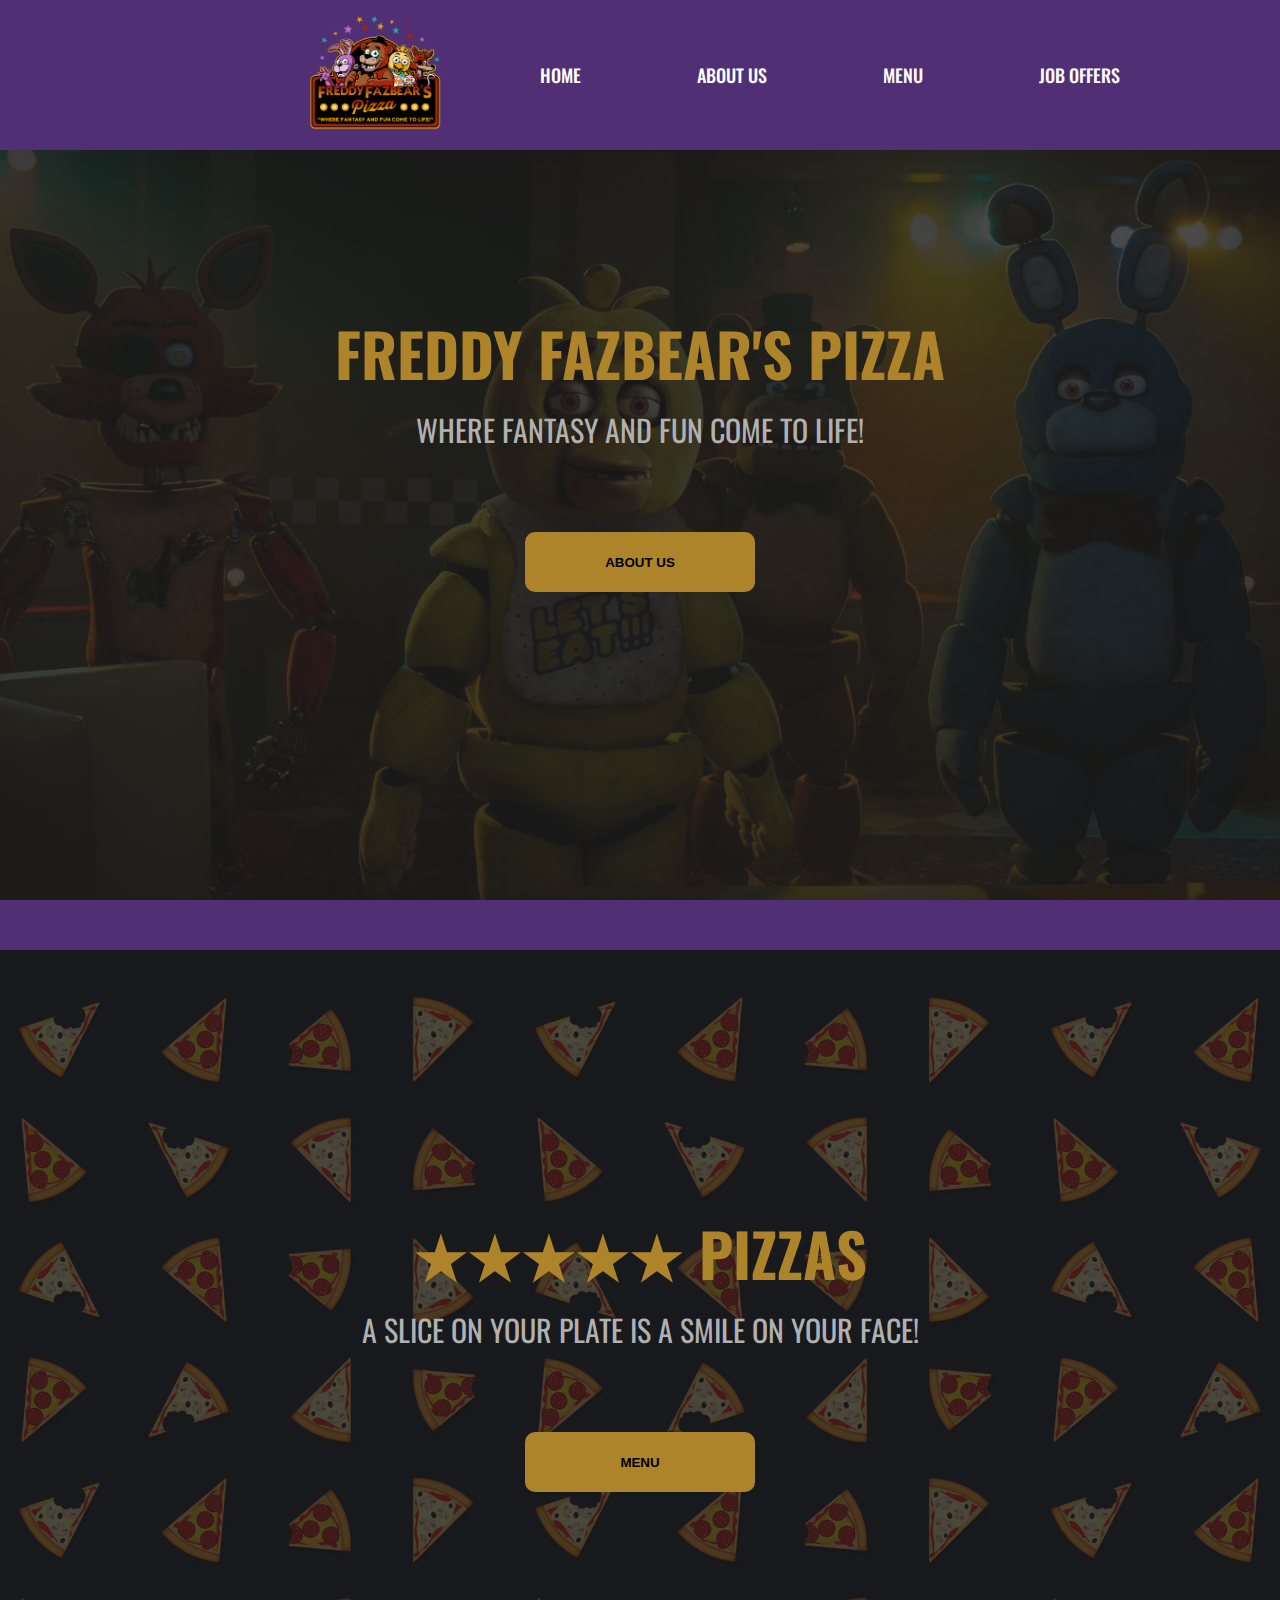
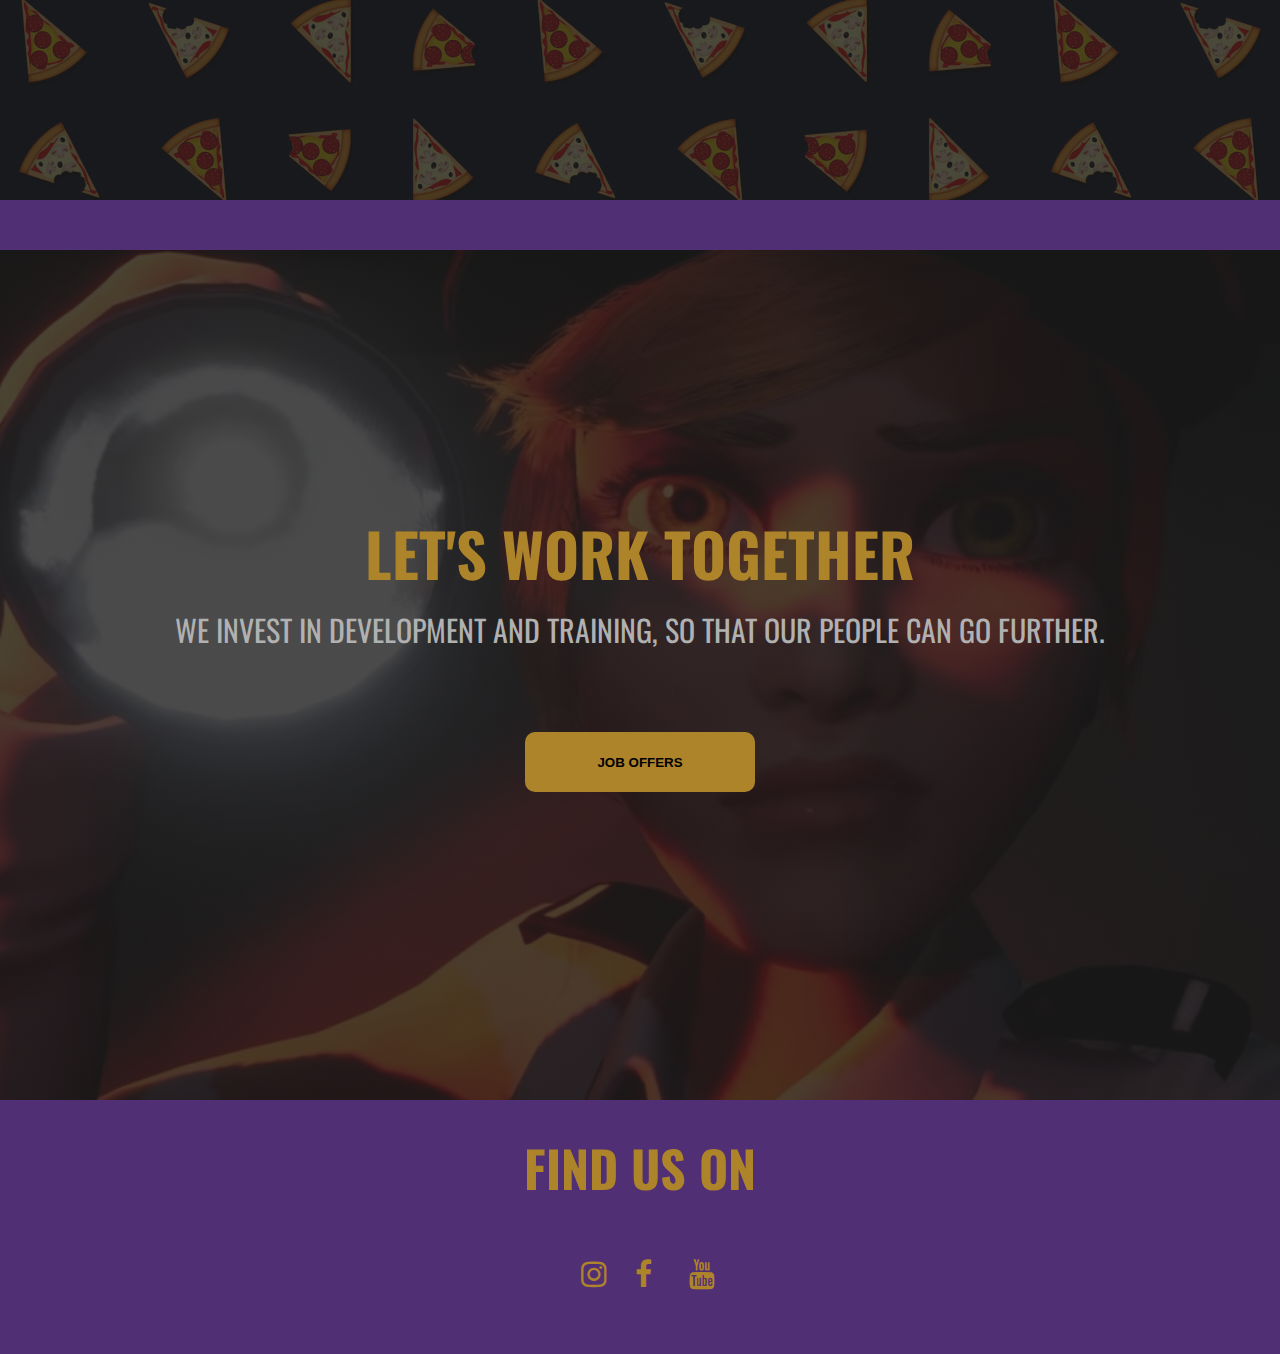
<file: index.html>
<!DOCTYPE html>
<html lang="en">
<head>
    <meta charset="UTF-8">
    <meta name="viewport" content="width=device-width, initial-scale=1.0">
    <title>Freddy Fazbear's Pizza</title>
    <link rel="preconnect" href="https://fonts.googleapis.com">
<link rel="preconnect" href="https://fonts.gstatic.com" crossorigin>
<link href="https://fonts.googleapis.com/css2?family=Oswald&display=swap" rel="stylesheet">
<link rel="stylesheet" href="https://cdnjs.cloudflare.com/ajax/libs/font-awesome/4.7.0/css/font-awesome.min.css">
    <link rel="shortcut icon" href="assets/freddyfazbearslogo.png">
    <link rel="stylesheet" href="style/index.css">
</head>
<body>

    <!--Navbar-->

    <header class="content">

        <div class="logo">

            <img src="assets/freddyfazbearslogo.png" alt="Freddy Fazbear's Pizza Logo">

        </div><!--logo-->

        <nav>

            <ul class="navigation">

                <li><a href="index.html">Home</a></li>

                <li><a href="aboutus.html">About Us</a></li>

                <li><a href="menu.html">Menu</a></li>

                <li><a href="joboffers.html">Job Offers</a></li>

            </ul>

        </nav>

    </header>

    <!--About Us-->

    <section class="aboutus">

        <div class="aboutuscontent">

            <h1>Freddy Fazbear's Pizza</h1>

            <h2>Where fantasy and fun come to life!</h2>

            <div class="buttonaboutus">

                <a href="aboutus.html"><button>About Us</button></a>

            </div><!--buttonaboutus-->

        </div><!--aboutuscontent-->

    </section>

    <!--Menu-->

    <section class="menu">

        <div class="menucontent">

            <h1>&starf;&starf;&starf;&starf;&starf; Pizzas</h1>

            <h2>A slice on your plate is a smile on your face!</h2>

            <div class="buttonmenu">

                <a href="menu.html"><button>Menu</button></a>

            </div><!--buttonmenu-->

        </div><!--menucontent-->

    </section>

    <!--Job Offers-->

    <section class="joboffers">

        <div class="jobofferscontent">

            <h1>Let's Work Together</h1>

            <h2>We invest in development and training, so that our people can go further.</h2>

            <div class="buttonjoboffers">

                <a href="joboffers.html"><button>Job Offers</button></a>

            </div><!--buttonjoboffers-->

        </div><!--jobofferscontent-->

    </section>

    <!--Social Media-->

    <section class="socialmedia">

        <h3>Find Us On</h3>

        <div class="socialmediaicons">

            <ul>

                <li><a href="https://www.instagram.com/scottcawthon87/"><i class="fa fa-instagram"></i></a></li>

                <li><a href="https://www.facebook.com/p/Scott-Cawthon-100063921001543/"><i class="fa fa-facebook"></i></a></li>

                <li><a href="https://www.youtube.com/channel/UC2Xp5JeeO9sP6bhc-9yD1xA"><i class="fa fa-youtube"></i></a></li>

            </ul>

        </div><!--socialmediaicons-->

    </section>

</body>
</html>
</file>
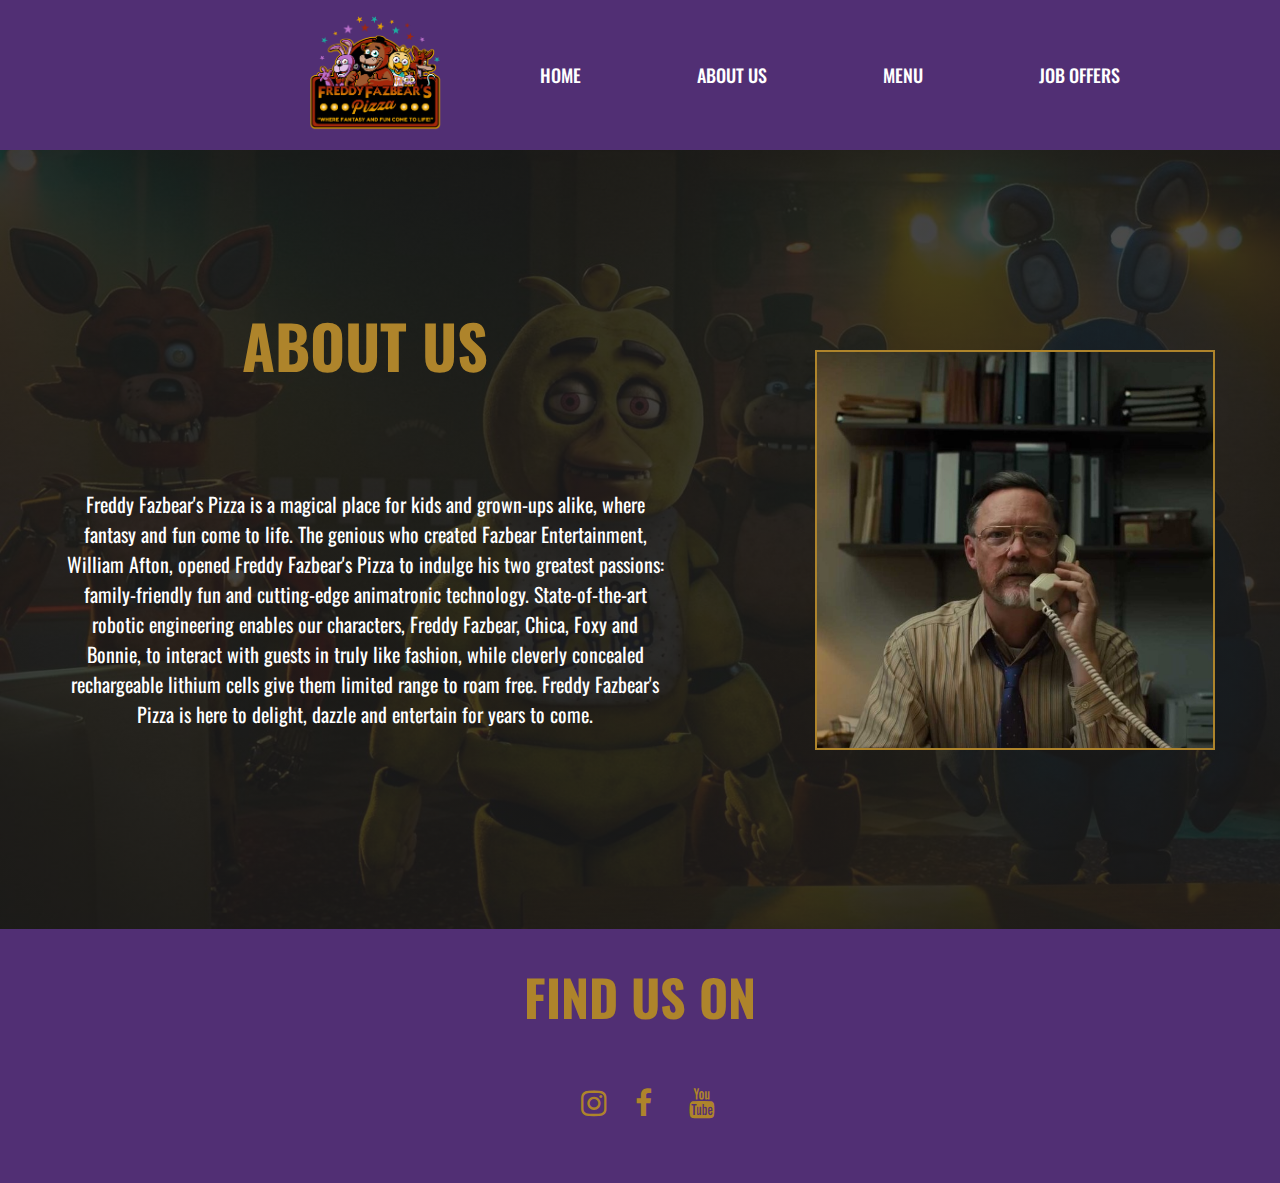
<file: aboutus.html>
<!DOCTYPE html>
<html lang="en">
<head>
    <meta charset="UTF-8">
    <meta name="viewport" content="width=device-width, initial-scale=1.0">
    <title>Freddy Fazbear's Pizza</title>
    <link rel="preconnect" href="https://fonts.googleapis.com">
<link rel="preconnect" href="https://fonts.gstatic.com" crossorigin>
<link href="https://fonts.googleapis.com/css2?family=Oswald&display=swap" rel="stylesheet">
<link rel="stylesheet" href="https://cdnjs.cloudflare.com/ajax/libs/font-awesome/4.7.0/css/font-awesome.min.css">
    <link rel="shortcut icon" href="assets/freddyfazbearslogo.png">
    <link rel="stylesheet" href="style/aboutus.css">
</head>
<body>
    <header class="content">

        <div class="logo">

            <img src="assets/freddyfazbearslogo.png" alt="Freddy Fazbear's Pizza Logo">

        </div><!--logo-->

        <nav>

            <ul class="navigation">

                <li><a href="index.html">Home</a></li>

                <li><a href="aboutus.html">About Us</a></li>

                <li><a href="menu.html">Menu</a></li>

                <li><a href="joboffers.html">Job Offers</a></li>

            </ul>

        </nav>

    </header>

    <section class="aboutus">

        <div class="aboutuscontent">

            <div class="aboutustext">

                <h2>About Us</h2>

                <p>Freddy Fazbear's Pizza is a magical place for kids and grown-ups alike, where fantasy and fun come to life. 
                    The genious who created Fazbear Entertainment, William Afton, opened Freddy Fazbear's Pizza to indulge his two greatest passions: 
                    family-friendly fun and cutting-edge animatronic technology. State-of-the-art robotic engineering enables our characters,
                     Freddy Fazbear, Chica, Foxy and Bonnie, to interact with guests in truly like fashion,
                      while  cleverly concealed rechargeable lithium cells give them limited range to roam free.
                       Freddy Fazbear's Pizza is here to delight, dazzle and entertain for years to come.</p>

            </div><!--aboutustext-->

            <div class="aboutusimg">

                <div class="aboutusimgafton">

                    <img src="assets/williamafton.jpg" alt="William Afton">

                </div>
            

            </div><!--aboutusimg-->

        </div><!--aboutuscontent-->    

    </section>
   
    <!--Social Media-->

    <section class="socialmedia">

        <h3>Find Us On</h3>

        <div class="socialmediaicons">

            <ul>

                <li><a href="https://www.instagram.com/scottcawthon87/"><i class="fa fa-instagram"></i></a></li>

                <li><a href="https://www.facebook.com/p/Scott-Cawthon-100063921001543/"><i class="fa fa-facebook"></i></a></li>

                <li><a href="https://www.youtube.com/channel/UC2Xp5JeeO9sP6bhc-9yD1xA"><i class="fa fa-youtube"></i></a></li>

            </ul>

        </div><!--socialmediaicons-->

    </section>
</body>
</html>
</file>
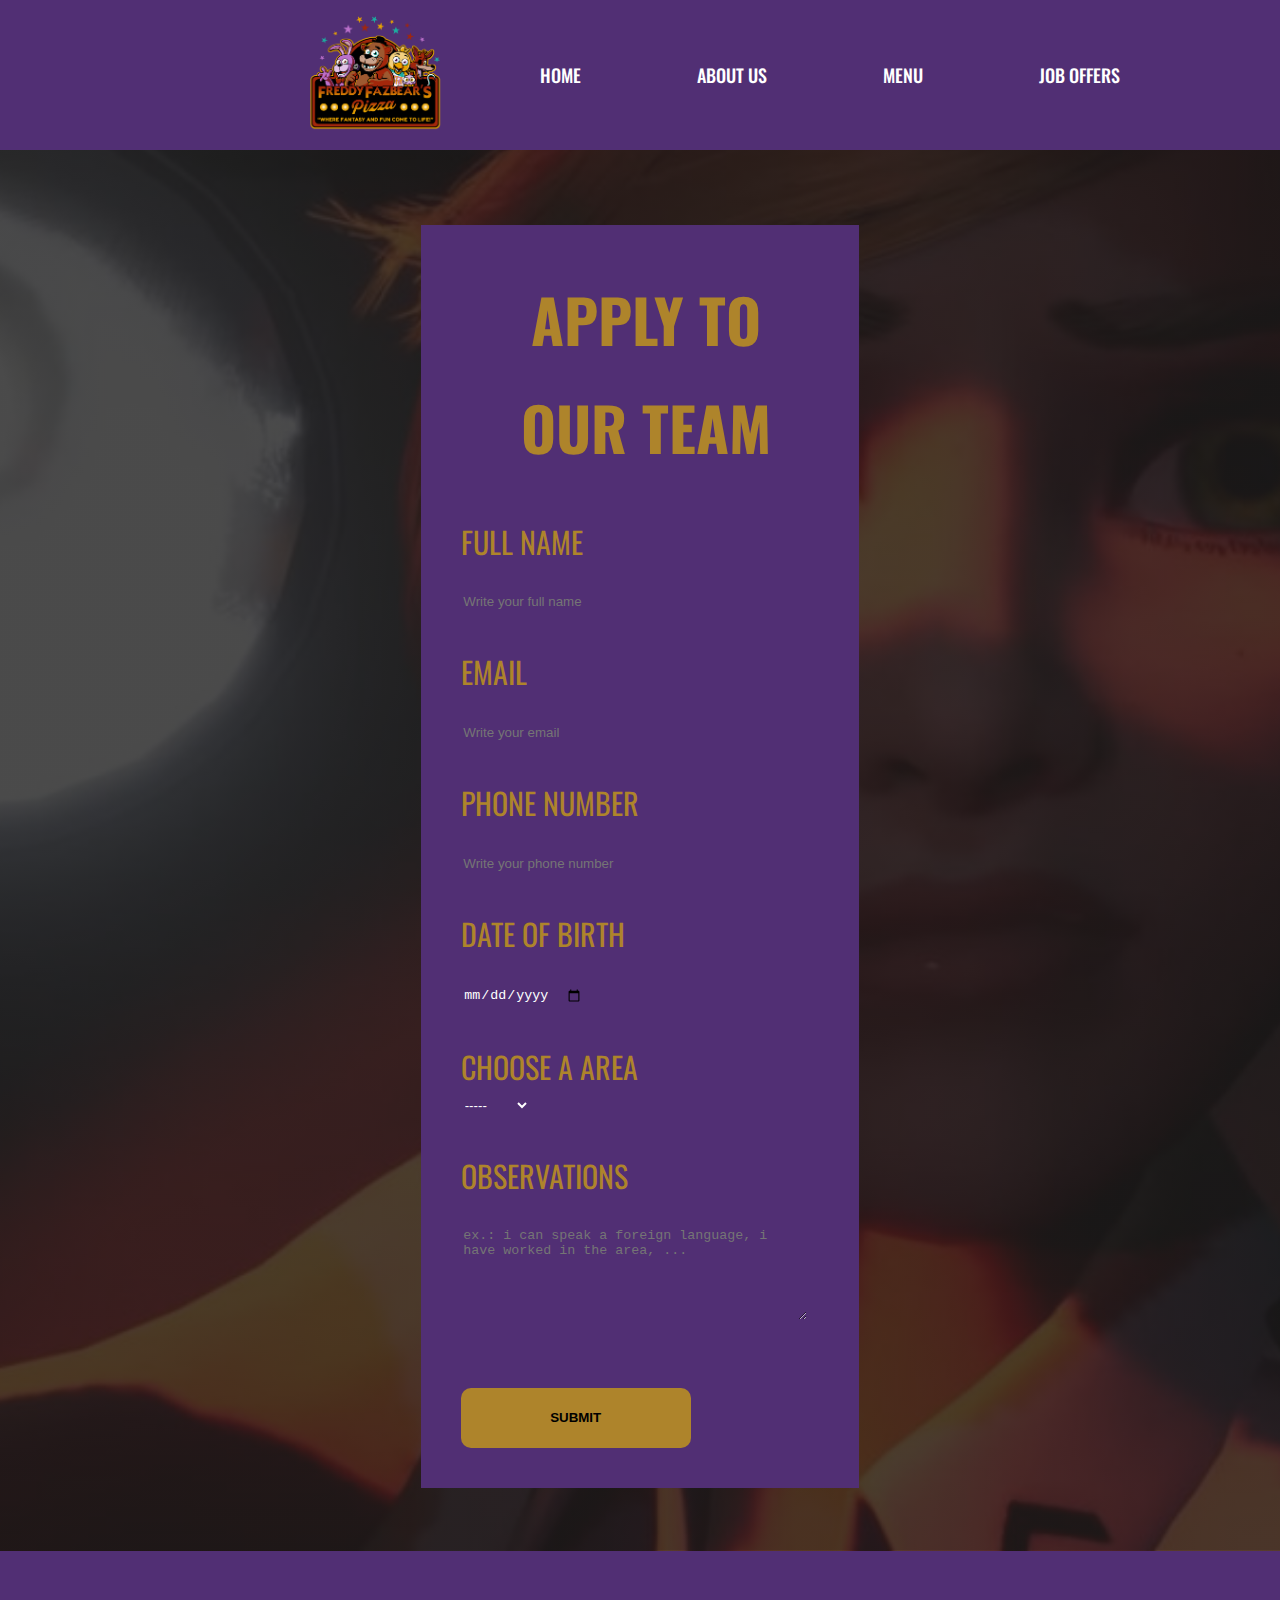
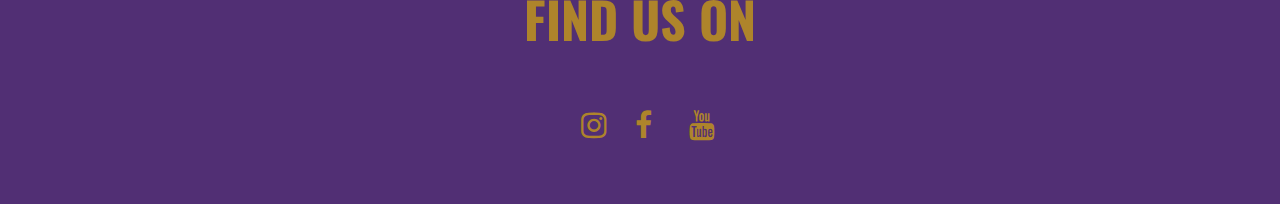
<file: joboffers.html>
<!DOCTYPE html>
<html lang="en">
<head>
    <meta charset="UTF-8">
    <meta name="viewport" content="width=device-width, initial-scale=1.0">
    <title>Freddy Fazbear's Pizza</title>
    <link rel="preconnect" href="https://fonts.googleapis.com">
    <link rel="preconnect" href="https://fonts.gstatic.com" crossorigin>
    <link href="https://fonts.googleapis.com/css2?family=Oswald&display=swap" rel="stylesheet">
    <link rel="stylesheet" href="https://cdnjs.cloudflare.com/ajax/libs/font-awesome/4.7.0/css/font-awesome.min.css">
    <link rel="shortcut icon" href="assets/freddyfazbearslogo.png">
    <link rel="stylesheet" href="style/joboffers.css">
</head>
<body>

    <header class="content">

        <div class="logo">

            <img src="assets/freddyfazbearslogo.png" alt="Freddy Fazbear's Pizza Logo">

        </div><!--logo-->

        <nav>

            <ul class="navigation">

                <li><a href="index.html">Home</a></li>

                <li><a href="aboutus.html">About Us</a></li>

                <li><a href="menu.html">Menu</a></li>

                <li><a href="joboffers.html">Job Offers</a></li>

            </ul>

        </nav>

    </header>

    <!--Job Form-->
    
    <section class="jobform">

        <form>

            <fieldset>

                <div class="jobformtext">

                    <h1>Apply to our team</h1>
        
                </div><!--jobformtext-->

                <br>

                <div>

                    <label>Full Name</label> <br>

                    <input type="text" name="full name" id="name" placeholder="Write your full name" required>

                </div>

                <br>

                <div>

                    <label>Email</label> <br>

                    <input type="email" name="email" id="email" placeholder="Write your email" required>

                </div>

                <br>

                <div>

                    <label>Phone Number</label> <br>

                    <input type="tel" name="mobile phone" id="phone" placeholder="Write your phone number" required>

                </div>

                <br>

                <div>

                    <label>Date of Birth</label> <br>

                    <input type="date" name="dateofbirth" id="birth" required>

                </div>

                <br>

                <div class="options">

                    <label>Choose a area</label>

                    <select name="area" id="optarea">

                        <option value="none">-----</option>

                        <option value="kitchen">Kitchen</option>

                        <option value="aaloon">Saloon</option>

                        <option value="security">Security</option>
                    
                    </select>

                </div><!--options-->

                <br>

                <div>

                    <label>Observations</label> <br>

                    <textarea rows="6" style="width: 26em" id="observations" name="observations" placeholder="ex.: i can speak a foreign language, i have worked in the area, ..."></textarea>

                </div>

                <input type="submit" class="submit" value="Submit">


            </fieldset>

        </form>

    </section>

    <!--Social Media-->

    <section class="socialmedia">

        <h3>Find Us On</h3>

        <div class="socialmediaicons">

            <ul>

                <li><a href="https://www.instagram.com/scottcawthon87/"><i class="fa fa-instagram"></i></a></li>

                <li><a href="https://www.facebook.com/p/Scott-Cawthon-100063921001543/"><i class="fa fa-facebook"></i></a></li>

                <li><a href="https://www.youtube.com/channel/UC2Xp5JeeO9sP6bhc-9yD1xA"><i class="fa fa-youtube"></i></a></li>

            </ul>

        </div><!--socialmediaicons-->

    </section>

</body>
</html>
</file>
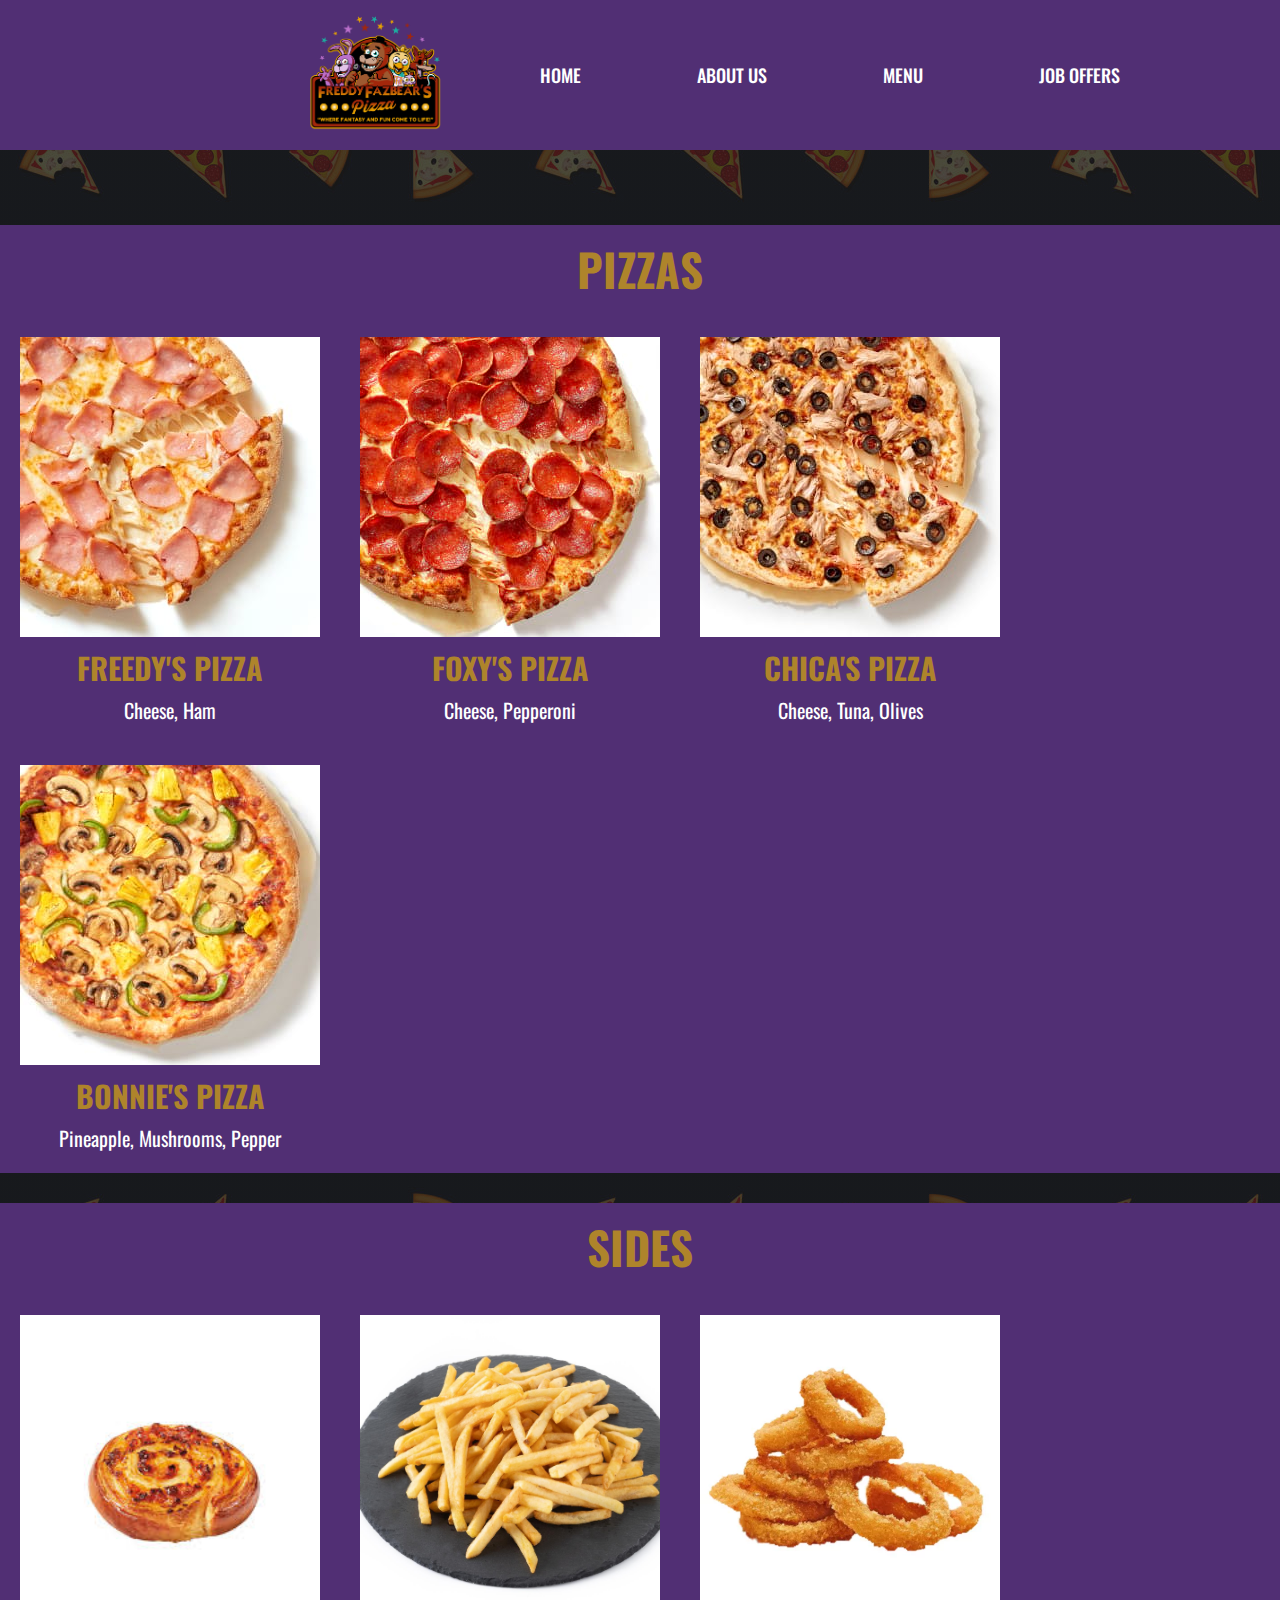
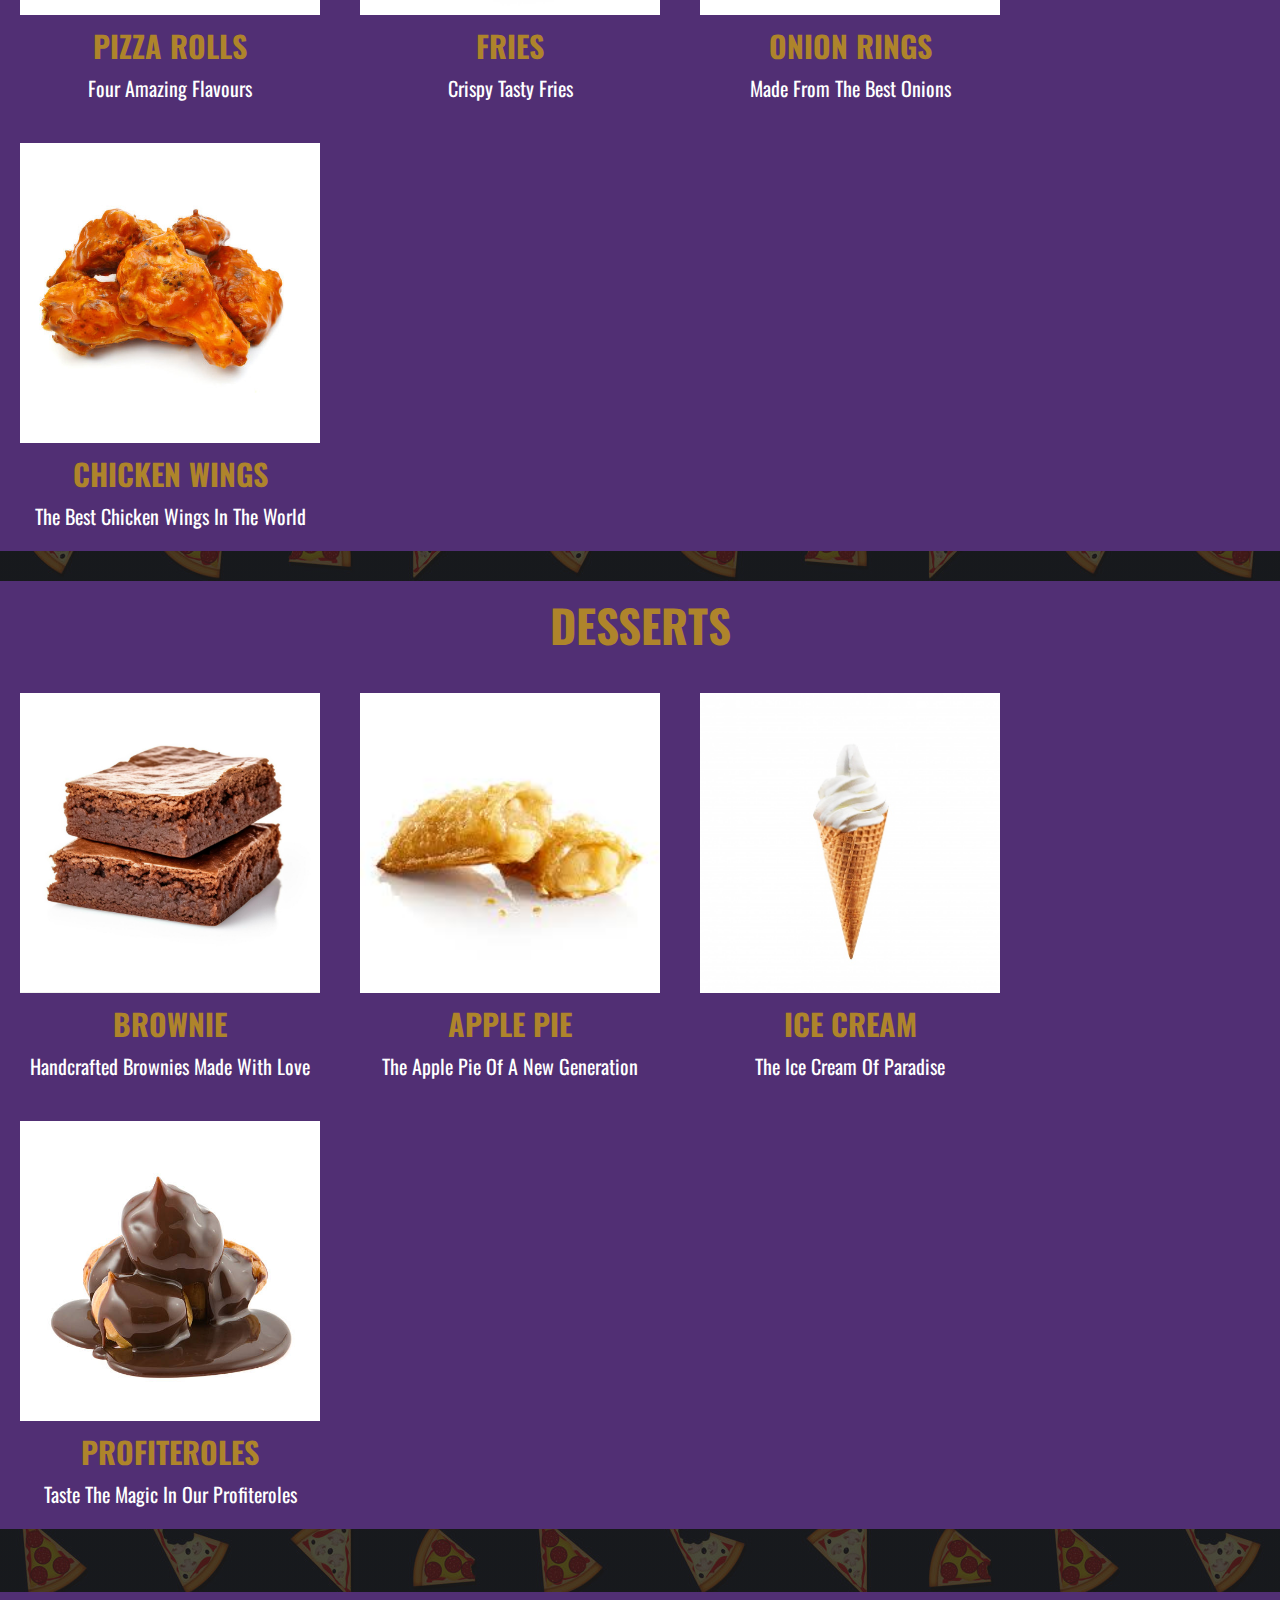
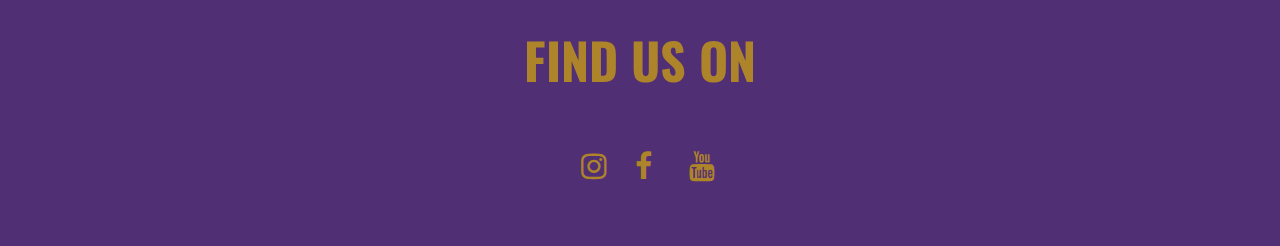
<file: menu.html>
<!DOCTYPE html>
<html lang="en">
<head>
    <meta charset="UTF-8">
    <meta name="viewport" content="width=device-width, initial-scale=1.0">
    <title>Freddy Fazbear's Pizza</title>
    <link rel="preconnect" href="https://fonts.googleapis.com">
<link rel="preconnect" href="https://fonts.gstatic.com" crossorigin>
<link href="https://fonts.googleapis.com/css2?family=Oswald&display=swap" rel="stylesheet">
<link rel="stylesheet" href="https://cdnjs.cloudflare.com/ajax/libs/font-awesome/4.7.0/css/font-awesome.min.css">
    <link rel="shortcut icon" href="assets/freddyfazbearslogo.png">
    <link rel="stylesheet" href="style/menu.css">
</head>
<body>
    <header class="content">

        <div class="logo">

            <img src="assets/freddyfazbearslogo.png" alt="Freddy Fazbear's Pizza Logo">

        </div><!--logo-->

        <nav>

            <ul class="navigation">

                <li><a href="index.html">Home</a></li>

                <li><a href="aboutus.html">About Us</a></li>

                <li><a href="menu.html">Menu</a></li>

                <li><a href="joboffers.html">Job Offers</a></li>

            </ul>

        </nav>

    </header>

    <!--Menu-->

    <section class="menu">

        <div class="pizza">

            <h1>Pizzas</h1>

            <br>

            <div class="pizzacontent">

                <img src="assets/pizzas/hamandcheese.jpg" alt="ham and cheese pizza">

                <h2>Freedy's Pizza</h2>

                <p>Cheese, Ham</p>

            </div>

            <div class="pizzacontent">

                <img src="assets/pizzas/pepperoni.jpg" alt="pepperoni pizza">

                <h2>Foxy's Pizza</h2>

                <p>Cheese, Pepperoni</p>
                
            </div>

            <div class="pizzacontent">

                <img src="assets/pizzas/tuna.jpg" alt="tuna pizza">

                <h2>Chica's Pizza</h2>

                <p>Cheese, Tuna, Olives</p>
                
            </div>

            <div class="pizzacontent">

                <img src="assets/pizzas/veggie.jpg" alt="veggie Pizza">

                <h2>Bonnie's Pizza</h2>

                <p>Pineapple, Mushrooms, Pepper</p>
                
            </div>
            
        </div><!--pizza-->

        <br> <br>

        <div class="sides">

            <h1>Sides</h1>

            <br>

            <div class="sidescontent">

                <img src="assets/sides/pizzarolls.png" alt="pizza rolls">

                <h2>Pizza Rolls</h2>

                <p>Four Amazing Flavours</p>

            </div>

            <div class="sidescontent">

                <img src="assets/sides/fries.jpg" alt="fries">

                <h2>Fries</h2>

                <p>Crispy Tasty Fries</p>
                
            </div>

            <div class="sidescontent">

                <img src="assets/sides/onionrings.png" alt="onion rings">

                <h2>Onion Rings</h2>

                <p>Made From The Best Onions</p>
                
            </div>

            <div class="sidescontent">

                <img src="assets/sides/chickenwings.jpg" alt="chicken wings">

                <h2>Chicken Wings</h2>

                <p>The Best Chicken Wings In The World</p>
                
            </div>
            
        </div><!--sides-->

        <br> <br>

        <div class="desserts">

            <h1>Desserts</h1>

            <br>

            <div class="dessertscontent">

                <img src="assets/desserts/brownie.jpg" alt="brownie">

                <h2>Brownie</h2>

                <p>Handcrafted Brownies Made With Love</p>

            </div>

            <div class="dessertscontent">

                <img src="assets/desserts/applepie.jpg" alt="apple pie">

                <h2>Apple Pie</h2>

                <p>The Apple Pie Of A New Generation</p>
                
            </div>

            <div class="dessertscontent">

                <img src="assets/desserts/icecream.jpg" alt="ice cream">

                <h2>Ice Cream</h2>

                <p>The Ice Cream Of Paradise</p>
                
            </div>

            <div class="dessertscontent">

                <img src="assets/desserts/profiteroles.jpg" alt="profiteroles">

                <h2>Profiteroles</h2>

                <p>Taste The Magic In Our Profiteroles</p>
                
            </div>
            
        </div><!--desserts-->

    </section>

    <!--Social Media-->

    <section class="socialmedia">

        <h3>Find Us On</h3>

        <div class="socialmediaicons">

            <ul>

                <li><a href="https://www.instagram.com/scottcawthon87/"><i class="fa fa-instagram"></i></a></li>

                <li><a href="https://www.facebook.com/p/Scott-Cawthon-100063921001543/"><i class="fa fa-facebook"></i></a></li>

                <li><a href="https://www.youtube.com/channel/UC2Xp5JeeO9sP6bhc-9yD1xA"><i class="fa fa-youtube"></i></a></li>

            </ul>

        </div><!--socialmediaicons-->

    </section>

</body>
</html>
</file>
<file: style/index.css>
* {
    margin: 0;
    padding: 0;
    box-sizing: border-box;
    list-style: none;
    outline: none;
    border: none;
    text-decoration: none;
}

html {
    width: 100vw;
    height: 200vh;
    font-size: 62.5%;
    font-family: 'Oswald', sans-serif;
    overflow-x: hidden;
    scroll-behavior: smooth;
    background-color: #512f74;
}

/*Navbar*/

.content {
    width: 100vw;
    height: 150px;
    display: flex;
    justify-content: space-between;
    align-items: center;
    background-color: #512f74;
    position: fixed;
    padding-left: 30rem;
    padding-right: 150px;
}

.logo {
    width: 150px;
    height: auto;
    display: flex;
    align-items: center;
}

.logo img {
    width: 100%;
    height: 100%;
}

.content .navigation {
    width: 600px;
    display: flex;
    align-items: center;
    justify-content: space-between;
}

.content .navigation li a {
    padding-top: 3rem;
    padding-bottom: 2rem;
    padding-left: 1rem;
    padding-right: 1rem;
    color: #ffffff;
    font-size: 1.8rem;
    text-transform: uppercase;
    font-weight: 500;
    transition: all 200ms ease-in;
}

.content .navigation li a:hover {
    color: #ae842b;
}

/*About Us*/

.aboutus {
    height: 100vh;
    width: 100vw;
    background-image: linear-gradient(rgba(29, 29, 29, 0.8), rgba(29, 29, 29, 0.8)), url(/assets/aboutus.jpg);
    background-position: center;
    background-size: cover;
    background-repeat: no-repeat;
    background-position-y: 50px;
    display: flex;
    flex-direction: column;
    justify-content: center;
    align-items: center;
}

.aboutus .aboutuscontent {
  display: flex;
  flex-direction: column;
  align-items: center;
  justify-content: center;

}

.aboutus h1 {
    color: #ae842b;
    font-size: 6rem;
    text-transform: uppercase;
    margin-bottom: 1rem;
    font-family: 'Oswald', sans-serif;
    text-align: center;
}

.aboutus h2 {
    color: rgb(177, 177, 177);
    font-size: 3rem;
    font-weight: 400;
    text-transform: uppercase;
    font-family: 'Oswald', sans-serif;
    margin-bottom: 3rem;
}

.buttonaboutus a {
   padding-left: 125px;
}

.buttonaboutus button {
    width: 230px;
    height: 60px;
    cursor: pointer;
    text-transform: uppercase;
    background-color: #ae842b;
    border-radius: 10px;
    color: black;
    font-weight: 700;
    transition: all 400ms ease-in;
    margin-top: 5rem;   
}

.buttonaboutus button:hover {
    border: 1px solid #ae842b;
    background-color: transparent;
    color: #ae842b;
}

.buttonaboutus {
    width: 480px;
    display: flex;
    justify-content: space-between;
}

/*Menu*/

.menu {
    height: 100vh;
    width: 100vw;
    background-image: linear-gradient(rgba(29, 29, 29, 0.8), rgba(29, 29, 29, 0.8)), url(/assets/menu.jpg);
    background-position: center;
    background-size: cover;
    background-repeat: no-repeat;
    background-position-y: 50px;
    display: flex;
    flex-direction: column;
    justify-content: center;
    align-items: center;
}

.menu .menucontent {
  display: flex;
  flex-direction: column;
  align-items: center;
  justify-content: center;

}

.menu h1 {
    color: #ae842b;
    font-size: 6rem;
    text-transform: uppercase;
    margin-bottom: 1rem;
    font-family: 'Oswald', sans-serif;
}

.menu h2 {
    color: rgb(177, 177, 177);
    font-size: 3rem;
    font-weight: 400;
    text-transform: uppercase;
    font-family: 'Oswald', sans-serif;
    margin-bottom: 3rem;
    text-align: center;
}

.buttonmenu a {
   padding-left: 125px;
}

.buttonmenu button {
    width: 230px;
    height: 60px;
    cursor: pointer;
    text-transform: uppercase;
    background-color: #ae842b;
    border-radius: 10px;
    color: black;
    font-weight: 700;
    transition: all 400ms ease-in;
    margin-top: 5rem;   
}

.buttonmenu button:hover {
    border: 1px solid #ae842b;
    background-color: transparent;
    color: #ae842b;
}

.buttonmenu {
    width: 480px;
    display: flex;
    justify-content: space-between;
}

/*Job Offers*/

.joboffers {
    height: 100vh;
    width: 100vw;
    background-image: linear-gradient(rgba(29, 29, 29, 0.8), rgba(29, 29, 29, 0.8)), url(/assets/joboffers.jpg);
    background-position: center;
    background-size: cover;
    background-repeat: no-repeat;
    background-position-y: 50px;
    display: flex;
    flex-direction: column;
    justify-content: center;
    align-items: center;
}

.joboffers .jobofferscontent {
  display: flex;
  flex-direction: column;
  align-items: center;
  justify-content: center;
}

.joboffers h1 {
    color: #ae842b;
    font-size: 6rem;
    text-transform: uppercase;
    margin-bottom: 1rem;
    font-family: 'Oswald', sans-serif;
    text-align: center;
}

.joboffers h2 {
    color: rgb(177, 177, 177);
    font-size: 3rem;
    font-weight: 400;
    text-transform: uppercase;
    font-family: 'Oswald', sans-serif;
    margin-bottom: 3rem;
}

.buttonjoboffers a {
   padding-left: 125px;
   text-transform: uppercase;
}

.buttonjoboffers button {
    width: 230px;
    height: 60px;
    cursor: pointer;
    text-transform: uppercase;
    background-color: #ae842b;
    border-radius: 10px;
    color: black;
    font-weight: 700;
    transition: all 400ms ease-in;
    margin-top: 5rem;   
}

.buttonjoboffers button:hover {
    border: 1px solid #ae842b;
    background-color: transparent;
    color: #ae842b;
}

.buttonjoboffers {
    width: 480px;
    display: flex;
    justify-content: space-between;
}

/*Social Media*/

.socialmedia {
    width: 100%;
    background-color: #512f74;
    display: flex;
    flex-direction: column;
    justify-content: Center;
    align-items: center;
    font-size: 1.8rem;
    color: #ae842b;
    padding-bottom: 4rem;
}

.socialmedia h3 {
   font-size: 5rem;
   margin-top: 3rem;
   margin-bottom: 3rem;
   font-family: 'Oswald', sans-serif; 
   text-transform: uppercase;
}

.socialmediaicons ul {
    display: flex;
    align-items: center;
    justify-content: space-between; 
}

.fa {
    padding: 20px;
    font-size: 30px;
    width: 50px;
    text-align: center;
    text-decoration: none;
    margin: 5px 2px;
    color: #ae842b;
    transition: all 200ms ease-in; 
    
}

.fa-instagram:hover {
    color: #f50d8a;
}

.fa-facebook:hover {
    color: #1278f3;
}

.fa-youtube:hover {
    color: #ff0000;
}

@media only screen and (max-width:768px){
    body {
        background-color: #512f74;
    }

    .content {
        width: 100vw;
        height: 150px;
        display: flex;
        justify-content: space-between;
        align-items: center;
        background-color: #512f74;
        position: fixed;
        padding-left: 11%;
        padding-right: 150px;
    }

    .logo {
        display: none;
    }
    
    .joboffers h2 {
        text-align: center;
    }

    
}
</file>
<file: style/aboutus.css>
* {
    margin: 0;
    padding: 0;
    box-sizing: border-box;
    list-style: none;
    outline: none;
    border: none;
    text-decoration: none;
}

html {
    width: 100vw;
    height: 100vh;
    font-size: 62.5%;
    font-family: 'Oswald', sans-serif;
    overflow-x: hidden;
    scroll-behavior: smooth;
}

/*Navbar*/

.content {
    width: 100vw;
    height: 150px;
    display: flex;
    justify-content: space-between;
    align-items: center;
    background-color: #512f74;
    position: fixed;
    padding-left: 30rem;
    padding-right: 150px;
}

.logo {
    width: 150px;
    height: auto;
    display: flex;
    align-items: center;
}

.logo img {
    width: 100%;
    height: 100%;
}

.content .navigation {
    width: 600px;
    display: flex;
    align-items: center;
    justify-content: space-between;
}

.content .navigation li a {
    padding-top: 3rem;
    padding-bottom: 2rem;
    padding-left: 1rem;
    padding-right: 1rem;
    color: #ffffff;
    font-size: 1.8rem;
    text-transform: uppercase;
    font-weight: 500;
    transition: all 200ms ease-in;
}

.content .navigation li a:hover {
    color: #ae842b;
}

/* About Us */

.aboutus {
    background-image: linear-gradient(rgba(29, 29, 29, 0.8), rgba(29, 29, 29, 0.8)), url(/assets/aboutus.jpg);
    background-size: cover;
    background-position: center;
    background-repeat: no-repeat;
    background-position-y: 50px;
    width: 100%;
    padding-bottom: 5rem;
    color: white;
    display: flex;
    align-items: center;
    justify-content: center;
}

.aboutustext {
    
    display: flex;
    flex-direction: column;
    align-items: center;
    justify-content: center;
}

.aboutuscontent {
    margin-top: 300px;
    display: flex;
    justify-content: space-between;
}

.aboutus img {
    width: 400px;
    height: 400px;
    margin-top: 5rem;
    margin-left: 15rem;
    border: 2px solid #ae842b;
}

.aboutustext h2 {
   font-size: 6rem;
   margin-bottom: 10rem;
   font-family: 'Oswald', sans-serif;
   color: #ae842b;
   text-transform: uppercase;
}

.aboutustext p {
   text-align: center;
   font-size: 2rem;
   width: 600px;
   margin-bottom: 15rem;
   font-family: 'Oswald', sans-serif;
   
}

/*Social Media*/

.socialmedia {
    width: 100%;
    background-color: #512f74;
    display: flex;
    flex-direction: column;
    justify-content: Center;
    align-items: center;
    font-size: 1.8rem;
    color: #ae842b;
    padding-bottom: 4rem;
}

.socialmedia h3 {
   font-size: 5rem;
   margin-top: 3rem;
   margin-bottom: 3rem;
   font-family: 'Oswald', sans-serif; 
   text-transform: uppercase;
}

.socialmediaicons ul {
    display: flex;
    align-items: center;
    justify-content: space-between; 
}

.fa {
    padding: 20px;
    font-size: 30px;
    width: 50px;
    text-align: center;
    text-decoration: none;
    margin: 5px 2px;
    color: #ae842b;
    transition: all 200ms ease-in; 
    
}

.fa-instagram:hover {
    color: #f50d8a;
}

.fa-facebook:hover {
    color: #1278f3;
}

.fa-youtube:hover {
    color: #ff0000;
}

@media only screen and (max-width:768px){
    
    body {
        background-color: #512f74;
    }

    .content {
        width: 100vw;
        height: 150px;
        display: flex;
        justify-content: space-between;
        align-items: center;
        background-color: #512f74;
        position: fixed;
        padding-left: 11%;
        padding-right: 150px;
    }

    .logo {
        display: none;
    }

    .aboutus {
        background-image: linear-gradient(rgba(29, 29, 29, 0.8), rgba(29, 29, 29, 0.8)), url(/assets/aboutus.jpg);
        background-size: cover;
        background-position: center;
        background-repeat: no-repeat;
        background-position-y: 50px;
        width: 100%;
        padding-bottom: 5rem;
        color: white;
        display: flex;
        align-items: center;
        justify-content: center;
    }
    
    .aboutusimg {
        display: none;
    }
}
</file>
<file: style/joboffers.css>
* {
    margin: 0;
    padding: 0;
    box-sizing: border-box;
    list-style: none;
    outline: none;
    border: none;
    text-decoration: none;
    background-color: #512f74;
}

html {
    width: 100vw;
    height: 100vh;
    font-size: 62.5%;
    font-family: 'Oswald', sans-serif;
    overflow-x: hidden;
    scroll-behavior: smooth;
}

/*Navbar*/

.content {
    width: 100vw;
    height: 150px;
    display: flex;
    justify-content: space-between;
    align-items: center;
    background-color: #512f74;
    position: fixed;
    padding-left: 30rem;
    padding-right: 150px;
}

.logo {
    width: 150px;
    height: auto;
    display: flex;
    align-items: center;
}

.logo img {
    width: 100%;
    height: 100%;
}

.content .navigation {
    width: 600px;
    display: flex;
    align-items: center;
    justify-content: space-between;
}

.content .navigation li a {
    padding-top: 3rem;
    padding-bottom: 2rem;
    padding-left: 1rem;
    padding-right: 1rem;
    color: #ffffff;
    font-size: 1.8rem;
    text-transform: uppercase;
    font-weight: 500;
    transition: all 200ms ease-in;
}

.content .navigation li a:hover {
    color: #ae842b;
}

/*Form*/

.jobform {
    padding-top: 25vh;
    text-transform: uppercase;
    background-image: linear-gradient(rgba(29, 29, 29, 0.8), rgba(29, 29, 29, 0.8)), url(/assets/joboffers.jpg);
    background-size: cover;
    background-position: center;
    display: flex;
    flex-direction: column;
    align-items: center;
    justify-content: center;
    padding-bottom: 7vh;
}

.jobform h1 {
    color: #ae842b;
    margin-left: 7%;
    font-size: 6rem;
    text-align: center; 
}

fieldset {
    background-color: #512f74;
    font-size:12px;
    width:250px;
    line-height:1.8;
    margin: 40px;
}

.jobform div {
    margin-bottom: 1em;
}

.jobform label {
    color: #ae842b;
    display: block;
    font-size: 30px;
}

fieldset div {
    margin-right: 1em;
}

div input {
    padding: 0.2em;
    background-color: #512f74;
    color: #ffffff;
    outline: 0;
}

#optarea {
    color: #ffffff;
}

textarea {
    padding: 0.2em;
    background-color: #512f74;
    color: #ffffff;
    outline: 0;
    border-width: 0 0 1px;
    border-color: #ae842b;
}

.submit {
    width: 230px;
    height: 60px;
    cursor: pointer;
    text-transform: uppercase;
    background-color: #ae842b;
    border-radius: 10px;
    color: black;
    font-weight: 700;
    transition: all 400ms ease-in;
    margin-top: 5rem;
}

.submit:hover {
    border: 1px solid #ae842b;
    background-color: transparent;
    color: #ae842b;
}

/*Social Media*/

.socialmedia {
    width: 100%;
    background-color: #512f74;
    display: flex;
    flex-direction: column;
    justify-content: Center;
    align-items: center;
    font-size: 1.8rem;
    color: #ae842b;
    padding-bottom: 4rem;
}

.socialmedia h3 {
   font-size: 5rem;
   margin-top: 3rem;
   margin-bottom: 3rem;
   font-family: 'Oswald', sans-serif; 
   text-transform: uppercase;
}

.socialmediaicons ul {
    display: flex;
    align-items: center;
    justify-content: space-between; 
}

.fa {
    padding: 20px;
    font-size: 30px;
    width: 50px;
    text-align: center;
    text-decoration: none;
    margin: 5px 2px;
    color: #ae842b;
    transition: all 200ms ease-in; 
    
}

.fa-instagram:hover {
    color: #f50d8a;
}

.fa-facebook:hover {
    color: #1278f3;
}

.fa-youtube:hover {
    color: #ff0000;
}

@media only screen and (max-width:768px){
    
    body {
        background-color: #512f74;
    }

    .content {
        width: 100vw;
        height: 150px;
        display: flex;
        justify-content: space-between;
        align-items: center;
        background-color: #512f74;
        position: fixed;
        padding-left: 11%;
        padding-right: 150px;
    }

    .logo {
        display: none;
    }

}
</file>
<file: style/menu.css>
* {
    margin: 0;
    padding: 0;
    box-sizing: border-box;
    list-style: none;
    outline: none;
    border: none;
    text-decoration: none;
    background-color: #512f74;
}

html {
    width: 100vw;
    height: 100vh;
    font-size: 62.5%;
    font-family: 'Oswald', sans-serif;
    overflow-x: hidden;
    scroll-behavior: smooth;
}

/*Navbar*/

.content {
    width: 100vw;
    height: 150px;
    display: flex;
    justify-content: space-between;
    align-items: center;
    background-color: #512f74;
    position: fixed;
    padding-left: 30rem;
    padding-right: 150px;
}

.logo {
    width: 150px;
    height: auto;
    display: flex;
    align-items: center;
}

.logo img {
    width: 100%;
    height: 100%;
}

.content .navigation {
    width: 600px;
    display: flex;
    align-items: center;
    justify-content: space-between;
}

.content .navigation li a {
    padding-top: 3rem;
    padding-bottom: 2rem;
    padding-left: 1rem;
    padding-right: 1rem;
    color: #ffffff;
    font-size: 1.8rem;
    text-transform: uppercase;
    font-weight: 500;
    transition: all 200ms ease-in;
}

.content .navigation li a:hover {
    color: #ae842b;
}

/*Menu*/

.menu {
    background-image: linear-gradient(rgba(29, 29, 29, 0.8), rgba(29, 29, 29, 0.8)), url(/assets/menu.jpg);
    background-position: center;
    display: flex;
    flex-wrap: wrap;
    width: 100%;
    justify-content: center;
    align-items: center;
    padding-top: 25vh;
    padding-bottom: 7vh;
    
}

h1 {
    text-align: center;
    font-size: 45px;
    margin: 0;
    padding-top: 10px;
    color: #ae842b;
    text-transform: uppercase;
}

h2 {
    text-align: center;
    font-size: 30px;
    margin: 0;
    color: #ae842b;
    text-transform: uppercase;
    padding: 5px;
}

p {
    text-align: center;
    font-size: 20px;
    margin: 0;
    color: #ffffff;
}

/*Pizzas*/ 

.pizzacontent {
    float: left;
    padding: 20px;
}

.pizzacontent img {
    width: 300px;
    height: 300px;
}

/*Sides*/

.sidescontent {
    float: left;
    padding: 20px;
}

.sidescontent img {
    width: 300px;
    height: 300px;
}

/*Desserts*/

.dessertscontent {
    float: left;
    padding: 20px;
}

.dessertscontent img {
    width: 300px;
    height: 300px;
}

/*Social Media*/

.socialmedia {
    width: 100%;
    background-color: #512f74;
    display: flex;
    flex-direction: column;
    justify-content: Center;
    align-items: center;
    font-size: 1.8rem;
    color: #ae842b;
    padding-bottom: 4rem;
}

.socialmedia h3 {
   font-size: 5rem;
   margin-top: 3rem;
   margin-bottom: 3rem;
   font-family: 'Oswald', sans-serif; 
   text-transform: uppercase;
}

.socialmediaicons ul {
    display: flex;
    align-items: center;
    justify-content: space-between; 
}

.fa {
    padding: 20px;
    font-size: 30px;
    width: 50px;
    text-align: center;
    text-decoration: none;
    margin: 5px 2px;
    color: #ae842b;
    transition: all 200ms ease-in; 
    
}

.fa-instagram:hover {
    color: #f50d8a;
}

.fa-facebook:hover {
    color: #1278f3;
}

.fa-youtube:hover {
    color: #ff0000;
}

@media only screen and (max-width:768px){
    
    body {
        background-color: #512f74;
    }

    .content {
        width: 100vw;
        height: 150px;
        display: flex;
        justify-content: space-between;
        align-items: center;
        background-color: #512f74;
        position: fixed;
        padding-left: 11%;
        padding-right: 150px;
    }

    .logo {
        display: none;
    }

}
</file>
